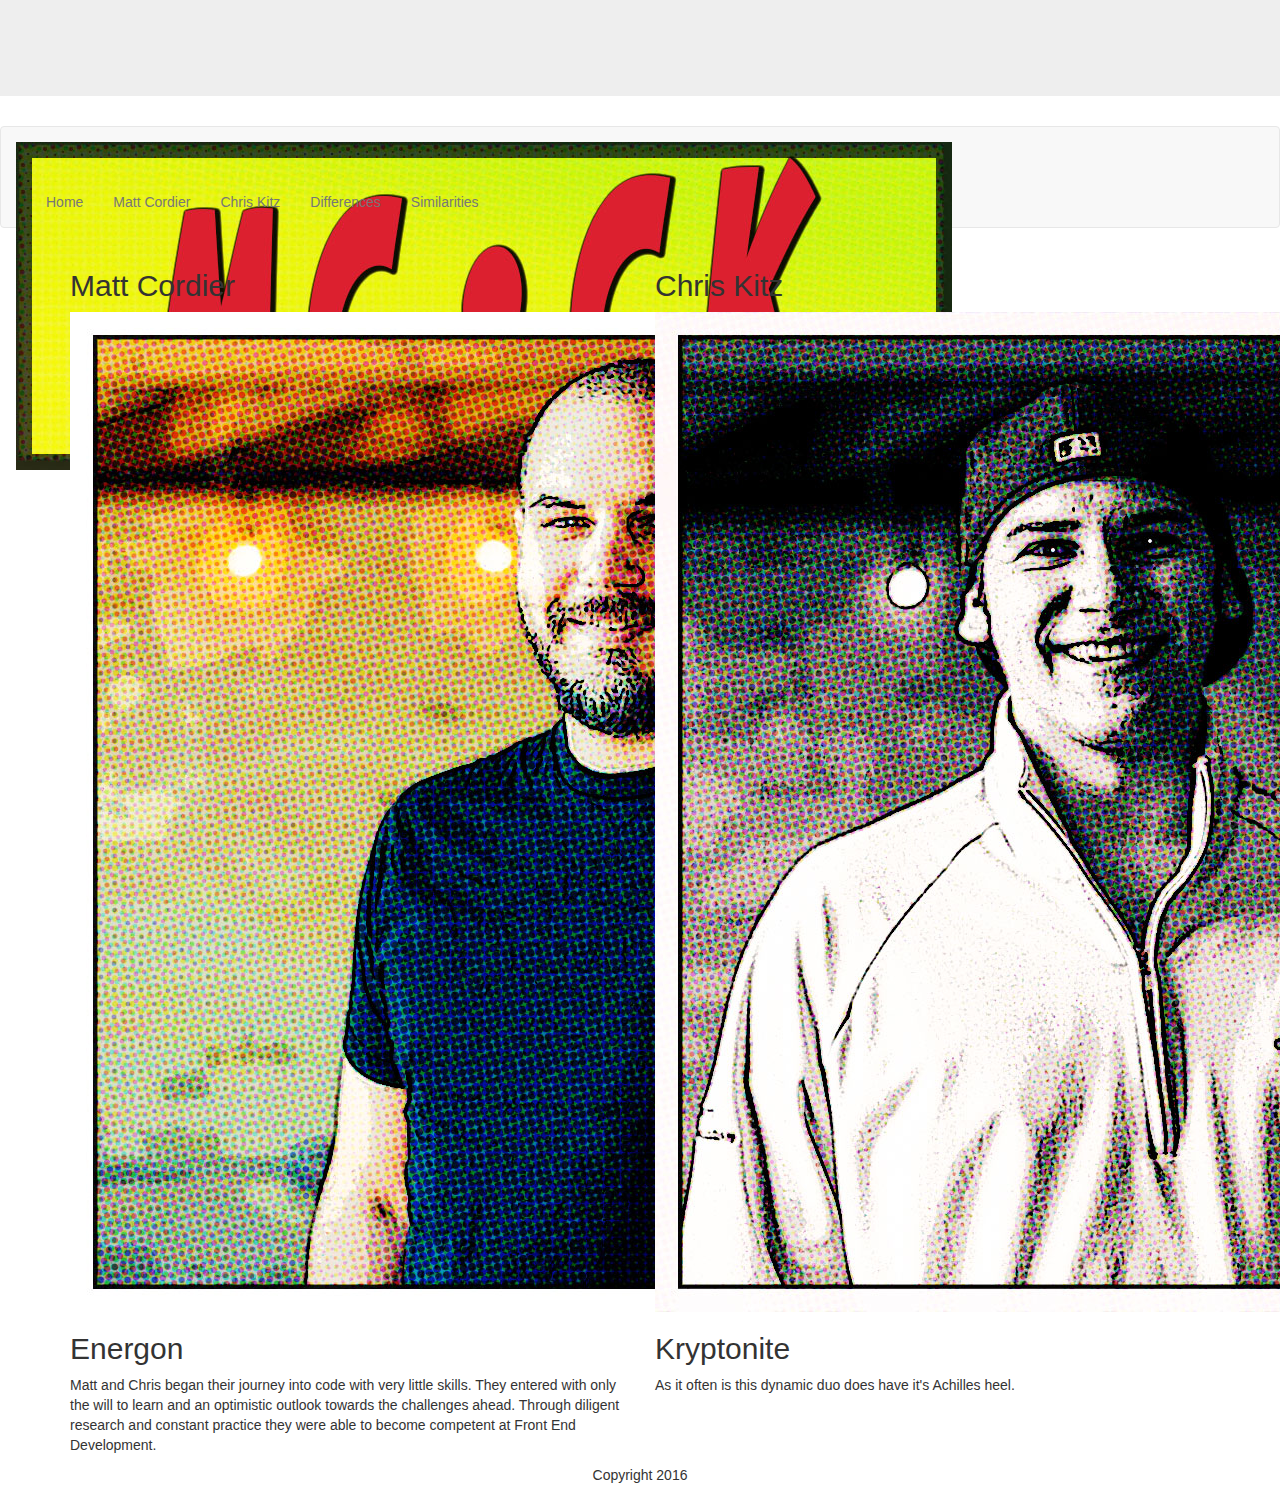
<file: index.html>
<!DOCTYPE html>
<html lang="en">

<head>
	<meta charset="UTF-8">
	<meta http-equiv="X-UA-Compatible" content="IE=edge"> 
	<meta name="viewport" content="width=device-width, initial-scale=1">

	<!-- Latest compiled and minified CSS -->
	<link rel="stylesheet" href="https://maxcdn.bootstrapcdn.com/bootstrap/3.3.5/css/bootstrap.min.css">
	<link rel="stylesheet" type="text/styles" href="assets/styles.css">
	<link rel="shortcut icon" href="assets/img/favicon.ico" type="image/x-icon">

	<title>Cordier | Kitz Web Developer</title>

</head>


<body>
			
	<!--header with banner and logo -->
	
		<div class="jumbotron">
			
		<!-- Image in stylesheet-->
			
		</div>
	

	
	
	<!-- end header and banner -->

	<!-- Start Navigation -->
	<nav class="navbar navbar-default">
	  <div class="container-fluid">
	    <!-- Brand and toggle get grouped for better mobile display -->
	    <div class="navbar-header">
	      <button type="button" class="navbar-toggle collapsed" data-toggle="collapse" data-target="#bs-example-navbar-collapse-1" aria-expanded="false">
	        <span class="sr-only">Toggle navigation</span>
	        <span class="icon-bar"></span>
	        <span class="icon-bar"></span>
	        <span class="icon-bar"></span>
	      </button>
	      <a class="navbar-brand" href="#"><img id="mobile-brand" src="assets/img/mobile-brand.jpg"></a>
	    </div>

	    <!-- Collect the nav links, forms, and other content for toggling -->
	    <div class="collapse navbar-collapse" id="bs-example-navbar-collapse-1">
	      <ul class="nav navbar-nav">

						<li><a class="nav-link active" href="index.html" target="_self" data-toggle="tab">Home<span class="sr-only">(current)</span></a></li>
						<li><a class="nav-link" href="mc_profile.html">Matt Cordier</a></li>
						<li><a class="nav-link" href="ck_profile.html">Chris Kitz</a></li>
						<li><a class="nav-link" href="differences.html">Differences</a></li>
						<li><a class="nav-link" href="similarities.html">Similarities</a></li>
	     
	      </ul>
	    </div><!-- /.navbar-collapse -->
	  </div><!-- /.container-fluid -->
	</nav>




	
	
	<!--End Navigation-->

<div class="container">


	
	<div class="row">
		<div class="col-lg-12" "col-xs-12">

		</div>
	</div>
	

	
	
	<!-- Start images of profile picture of chris and matt -->
		
	<div class="row">
	
		<div class="col-sm-6" "col-xs-12">
			<h2 class="profile-names profile-1"> Matt Cordier </h2>
			<img class="profile-pic"src="assets/img/cordier_comic_profile.jpg">
			
		</div>
			
		<div class="col-sm-6" "col-xs-12">
			<h2 class="profile-names"> Chris Kitz </h2>
			<img class="profile-pic" src="assets/img/kitz_comic_profile.jpg">
			
		</div>
		
	</div>
	
	<!--start three images row -->
	
	<div class="row">
	

		
		
		<div class="col-sm-6" "col-xs-12">
			
			<h2 class="profile-names"> Energon </h2>
			<p> Matt and Chris began their journey into code with very little skills. They entered with only the will to learn and an optimistic outlook towards the challenges ahead. Through diligent research and constant practice they were able to become competent at Front End Development.</p>
			
			
		</div>
	
		
		<div class="col-sm-6" "col-xs-12">
			
			<h2 class="profile-names">Kryptonite</h2>
			<p>As it often is this dynamic duo does have it's Achilles heel. </p>
			
		</div>
		
		
		
		<br>
		<br>
		<br>
	
	<footer class="row">
		<div class="col-sm-12" "col-xs-12">
			<p align="center"> Copyright 2016 </p>
		</div>
	</footer>
	
	
</div>	<!--end container-->

<script src="https://ajax.googleapis.com/ajax/libs/jquery/1.11.3/jquery.min.js"></script>
<!-- Latest compiled and minified JavaScript -->
<script src="https://maxcdn.bootstrapcdn.com/bootstrap/3.3.5/js/bootstrap.min.js"></script>



</body>

	


</html>
</file>
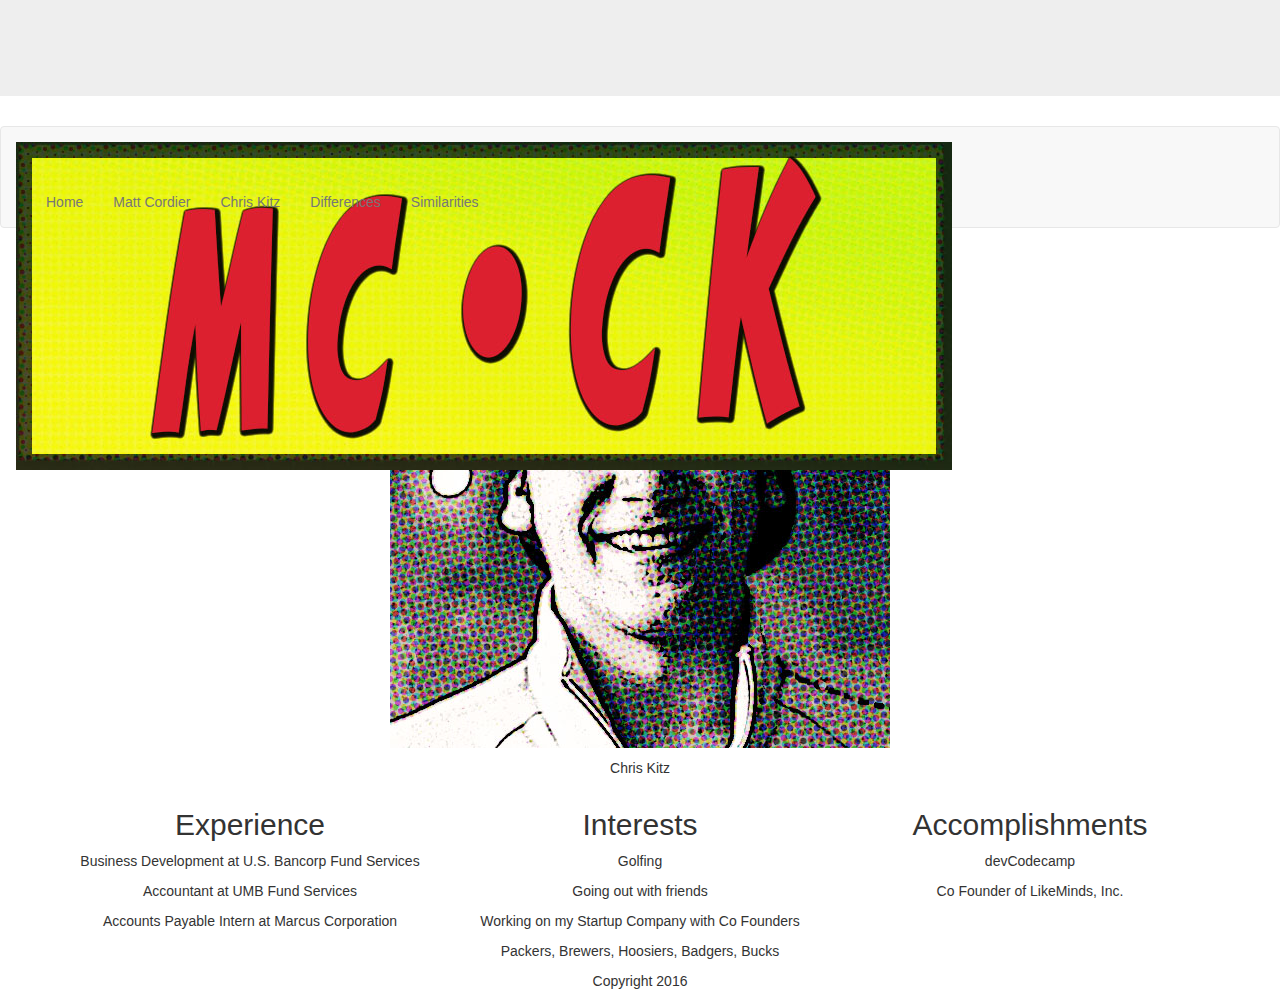
<file: ck_profile.html>
<!DOCTYPE html>
<html lang="en">

<head>
	<meta charset="UTF-8">
	<meta http-equiv="X-UA-Compatible" content="IE=edge"> 
	<meta name="viewport" content="width=device-width, initial-scale=1">

	<!-- Latest compiled and minified CSS -->
	<link rel="stylesheet" href="https://maxcdn.bootstrapcdn.com/bootstrap/3.3.5/css/bootstrap.min.css">
	<link rel="stylesheet" type="text/styles" href="assets/styles.css">
	<link rel="shortcut icon" href="assets/img/favicon.ico" type="image/x-icon">

	<title>Chris Kitz | Web Developer</title>

</head>

<body>

	<!--header with banner and logo -->
	
		<div class="jumbotron jumbotron-ck">
			
		<!-- Image in stylesheet-->
			
		</div>
	

	
	
	<!-- end header and banner -->

	<!-- Start Navigation -->
	<nav class="navbar navbar-default">
	  <div class="container-fluid">
	    <!-- Brand and toggle get grouped for better mobile display -->
	    <div class="navbar-header">
	      <button type="button" class="navbar-toggle collapsed" data-toggle="collapse" data-target="#bs-example-navbar-collapse-1" aria-expanded="false">
	        <span class="sr-only">Toggle navigation</span>
	        <span class="icon-bar"></span>
	        <span class="icon-bar"></span>
	        <span class="icon-bar"></span>
	      </button>
	      <a class="navbar-brand" href="#"><img id="mobile-brand" src="assets/img/mobile-brand.jpg"></a>
	    </div>

	    <!-- Collect the nav links, forms, and other content for toggling -->
	    <div class="collapse navbar-collapse" id="bs-example-navbar-collapse-1">
	      <ul class="nav navbar-nav">

						
						<li><a class="nav-link" href="index.html">Home</a></li>
						<li><a class="nav-link" href="mc_profile.html">Matt Cordier</a></li>
						<li><a class="nav-link active" href="ck_profile.html" target="_self" data-toggle="tab">Chris Kitz<span class="sr-only">(current)</span></a></li>
						<li><a class="nav-link" href="differences.html">Differences</a></li>
						<li><a class="nav-link" href="similarities.html">Similarities</a></li>
	     
	      </ul>
	    </div><!-- /.navbar-collapse -->
	  </div><!-- /.container-fluid -->
	</nav>
	
<div class="container">	
	<!-- start profile picture -->
	
	<div class="row">
	
		<div class="monster" "col-lg-12" "col-xs-12">
			
			<!--Not professional enough image-->
			
			<!-- <p align="center"><img src="assets/kitz_img/indiana.jpg" width="800px" height="auto"></p> --> 

			<p align="center"><img class="close-profile" src="assets/img/kitz_close_profile.jpg" alt="Chris Kitz" title="Chris Kitz"></p>

			<p align="center"> Chris Kitz </p>
		</div>
		
	</div>
		
	<!-- end profile picture -->
	
	
		<!-- Start About me 3 separate text boxes -->
	
		<div class="row">
	
		<div class="col-sm-4" "col-xs-12">

			<h2 align="center">Experience</h2>
			
			<p align="center"> Business Development at U.S. Bancorp Fund Services </p>
			<p align="center"> Accountant at UMB Fund Services </p>
			<p align="center"> Accounts Payable Intern at Marcus Corporation </p>
		</div>

		<div class="col-sm-4" "col-xs-12">
			<h2 align="center">Interests</h2>
			<p align="center"> Golfing </p>
			<p align="center"> Going out with friends </p>
			<p align="center"> Working on my Startup Company with Co Founders </p>
			<p align="center"> Packers, Brewers, Hoosiers, Badgers, Bucks </p>
		</div>

		<div class="col-sm-4" "col-xs-12">
			<h2 align="center">Accomplishments</h2>
			<p align="center"> devCodecamp </p>
			<p align="center"> Co Founder of LikeMinds, Inc. </p>
		</div>
	</div>
	
	<!-- Finish About me 3 separate text boxes -->
	

	
	
	<footer class="row">
		<div class="col-lg-12" "col-xs-12">
			<p align="center"> Copyright 2016 </p>
		</div>
	</footer>
	

</div>

<script src="https://ajax.googleapis.com/ajax/libs/jquery/1.11.3/jquery.min.js"></script>


<!--custom Js file -->
<script rel="javascript" type="text/javascript" src="assets/javascript.js"></script>

<!-- Latest compiled and minified JavaScript -->
<script src="https://maxcdn.bootstrapcdn.com/bootstrap/3.3.5/js/bootstrap.min.js"></script>

<script src="https://ajax.googleapis.com/ajax/libs/jquery/1.11.3/jquery.min.js"></script>




</body>

</html>
</file>
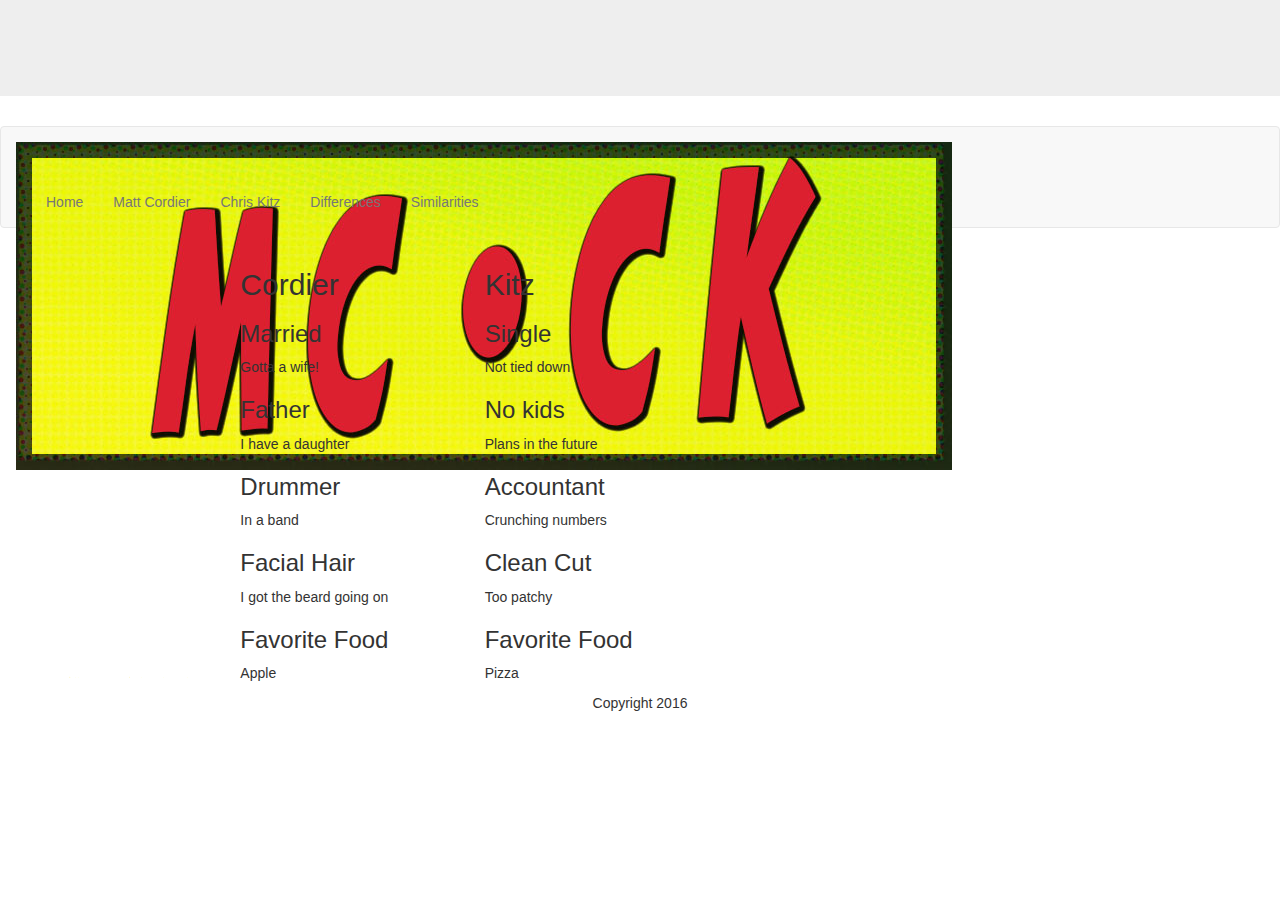
<file: differences.html>
<!DOCTYPE html>
<html lang="en">

<head>
	<meta charset="UTF-8">
	<meta http-equiv="X-UA-Compatible" content="IE=edge"> 
	<meta name="viewport" content="width=device-width, initial-scale=1">

	<!-- Latest compiled and minified CSS -->
	<link rel="stylesheet" href="https://maxcdn.bootstrapcdn.com/bootstrap/3.3.5/css/bootstrap.min.css">
	<link rel="stylesheet" type="text/styles" href="assets/styles.css">
	<link rel="shortcut icon" href="assets/img/favicon.ico" type="image/x-icon">

	<title>Cordier | Kitz Differences</title>

</head>

<body>

	<!--header with banner and logo -->
	
		<div class="jumbotron jumbotron-diff">
			
		<!-- Image in stylesheet-->
			
		</div>
	

	
	
	<!-- end header and banner -->

	<!-- Start Navigation -->
	<nav class="navbar navbar-default">
	  <div class="container-fluid">
	    <!-- Brand and toggle get grouped for better mobile display -->
	    <div class="navbar-header">
	      <button type="button" class="navbar-toggle collapsed" data-toggle="collapse" data-target="#bs-example-navbar-collapse-1" aria-expanded="false">
	        <span class="sr-only">Toggle navigation</span>
	        <span class="icon-bar"></span>
	        <span class="icon-bar"></span>
	        <span class="icon-bar"></span>
	      </button>
	      <a class="navbar-brand" href="#"><img id="mobile-brand" src="assets/img/mobile-brand.jpg"></a>
	    </div>

	    <!-- Collect the nav links, forms, and other content for toggling -->
	    <div class="collapse navbar-collapse" id="bs-example-navbar-collapse-1">
	      <ul class="nav navbar-nav">
	      				<li><a class="nav-link" href="index.html">Home</a></li>
						<li><a class="nav-link" href="mc_profile.html">Matt Cordier</a></li>
						<li><a class="nav-link" href="ck_profile.html">Chris Kitz</a></li>
						<li><a class="nav-link active" href="differences.html" target="_self" data-toggle="tab">Differences<span class="sr-only">(current)</span></a></li>
						<li><a class="nav-link" href="similarities.html">Similarities</a></li>
						
						
	     
	      </ul>
	    </div><!-- /.navbar-collapse -->
	  </div><!-- /.container-fluid -->
	</nav>

	<div class="container">
		<div class="row comparison">
			<div class="col-lg-6 col-md-6 col-xs-6 diffs-mc fade-right">
				<h2 class="name-compare">Cordier</h2>
				<h3>Married</h3>
				<p>Gotta a wife!</p>
				<h3>Father</h3>
				<p>I have a daughter</p>
				<h3>Drummer</h3>
				<p>In a band</p>
				<h3>Facial Hair</h3>
				<p>I got the beard going on</p>
				<h3>Favorite Food</h3>
				<p>Apple</p>
				
			</div>
			<div class="col-lg-6 col-md-6 col-xs-6 diffs-ck fade-left">
				<h2 class="name-compare">Kitz</h2>
				<h3>Single</h3>
				<p>Not tied down<p>
				<h3>No kids</h3>
				<p>Plans in the future</p>
				<h3>Accountant</h3>
				<p>Crunching numbers</p>
				<h3>Clean Cut</h3>
				<p>Too patchy</p>
				<h3>Favorite Food</h3>
				<p>Pizza</p>
			</div>
		</div>
		
	
	
	<footer class="row">
		<div class="col-lg-12" "col-xs-12">
			<p align="center"> Copyright 2016 </p>
		</div>
	</footer>
	
	
	</div>


<!-- Latest compiled and minified JavaScript -->
<script src="https://ajax.googleapis.com/ajax/libs/jquery/1.11.3/jquery.min.js"></script>
<script src="https://maxcdn.bootstrapcdn.com/bootstrap/3.3.5/js/bootstrap.min.js"></script>
<!--custom Js file -->
<script rel="javascript" type="text/javascript" src="assets/javascript.js"></script>

</body>



</html>
</file>
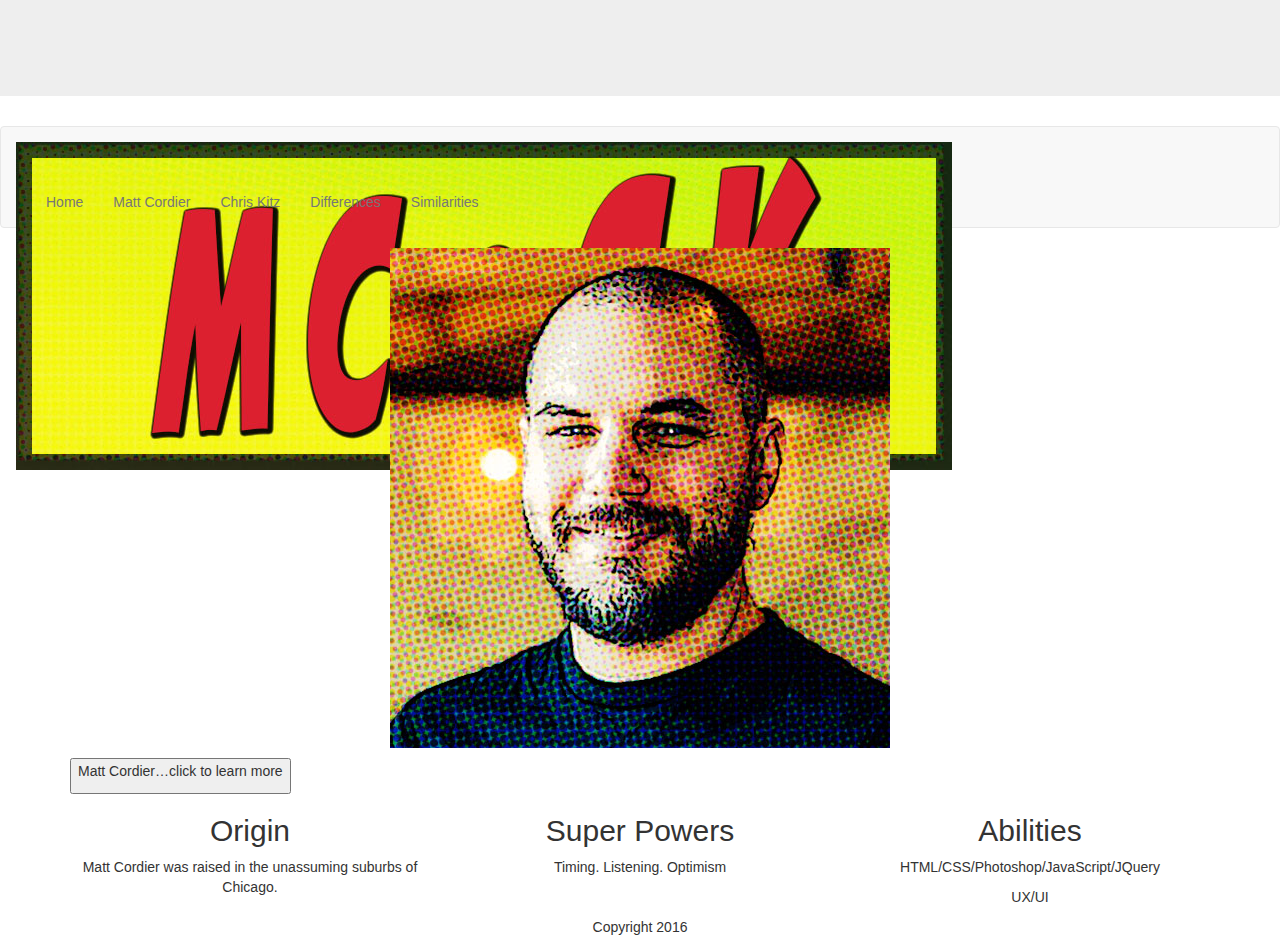
<file: mc_profile.html>
<!DOCTYPE html>
<html lang="en">

<head>
	<meta charset="UTF-8">
	<meta http-equiv="X-UA-Compatible" content="IE=edge"> 
	<meta name="viewport" content="width=device-width, initial-scale=1">

		<!-- Latest compiled and minified CSS -->
		<link rel="stylesheet" href="https://maxcdn.bootstrapcdn.com/bootstrap/3.3.5/css/bootstrap.min.css">
		<link rel="stylesheet" type="text/styles" href="assets/styles.css">
		<link rel="shortcut icon" href="assets/img/favicon.ico" type="image/x-icon">

		<title>Matt Cordier | Web Developer</title>


</head>

<body>
	<!--header with banner and logo -->
	
		<div class="jumbotron jumbotron-mc">
			
		<!-- Image in stylesheet-->
			
		</div>
	

	
	
	<!-- end header and banner -->

	<!-- Start Navigation -->
	<nav class="navbar navbar-default">
	  <div class="container-fluid">
	    <!-- Brand and toggle get grouped for better mobile display -->
	    <div class="navbar-header">
	      <button type="button" class="navbar-toggle collapsed" data-toggle="collapse" data-target="#bs-example-navbar-collapse-1" aria-expanded="false">
	        <span class="sr-only">Toggle navigation</span>
	        <span class="icon-bar"></span>
	        <span class="icon-bar"></span>
	        <span class="icon-bar"></span>
	      </button>
	      <a class="navbar-brand" href="#"><img id="mobile-brand" src="assets/img/mobile-brand.jpg"></a>
	    </div>

	    <!-- Collect the nav links, forms, and other content for toggling -->
	    <div class="collapse navbar-collapse" id="bs-example-navbar-collapse-1">
	      <ul class="nav navbar-nav">

					
						<li><a class="nav-link" href="index.html">Home</a></li>
						<li><a class="nav-link active" href="mc_profile.html" target="_self" data-toggle="tab">Matt Cordier<span class="sr-only">(current)</span></a></li>
						<li><a class="nav-link" href="ck_profile.html">Chris Kitz</a></li>
						<li><a class="nav-link" href="differences.html">Differences</a></li>
						<li><a class="nav-link" href="similarities.html">Similarities</a></li>
	     
	      </ul>
	    </div><!-- /.navbar-collapse -->
	  </div><!-- /.container-fluid -->
	</nav>
	
<div class="container">
	<!-- start profile picture -->
	
	<div class="row">
	
		<div class="col-lg-12" "col-xs-12">

			<p align="center"><img class="close-profile" src="assets/img/cordier_close_profile.jpg"></p>
			<button class="story-btn"><p class="story-link"> Matt Cordier&hellip;click to learn more</p></button>


		</div>
		
	</div>
	
	<!-- end profile picture -->
	
	
	<!-- Start About me 3 separate text boxes -->
	
	<div class="row mc-story">
	
		<div class="col-sm-4" "col-xs-12">
			<h2 align="center">Origin</h2>
			<p align="center"> Matt Cordier was raised in the unassuming suburbs of Chicago. </p>
		</div>

		<div class="col-sm-4" "col-xs-12">
			<h2 align="center">Super Powers</h2>
			<p align="center">Timing. Listening. Optimism </p>
		</div>

		<div class="col-sm-4" "col-xs-12">
			<h2 align="center">Abilities</h2>
			<p align="center"> HTML/CSS/Photoshop/JavaScript/JQuery</p>
			<p align="center">UX/UI</>
		</div>		
			
	</div>
	
	<!-- Finish About me 3 separate text boxes -->
	
	
	
	
	<footer class="row">
		<div class="col-lg-12" "col-xs-12">
			<p align="center"> Copyright 2016 </p>
		</div>
	</footer>
	
</div>

<!-- Latest compiled and minified JavaScript -->
<script src="https://ajax.googleapis.com/ajax/libs/jquery/1.11.3/jquery.min.js"></script>
<script src="https://maxcdn.bootstrapcdn.com/bootstrap/3.3.5/js/bootstrap.min.js"></script>
<!--custom Js file -->
<script rel="javascript" type="text/javascript" src="assets/javascript.js"></script>

</body>

</html>
</file>
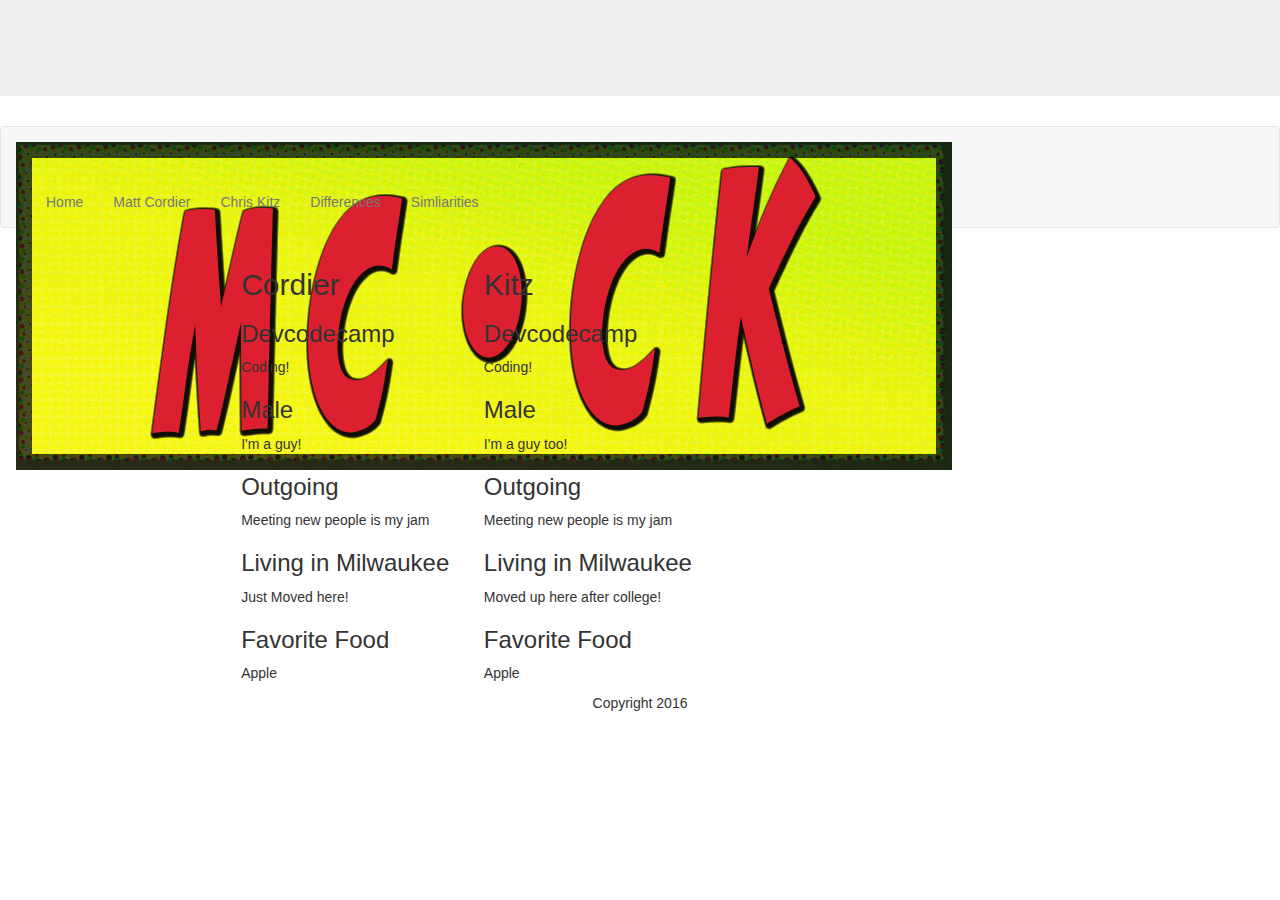
<file: similarities.html>
<!DOCTYPE html>
<html lang="en">

<head>
	<meta charset="UTF-8">
	<meta http-equiv="X-UA-Compatible" content="IE=edge"> 
	<meta name="viewport" content="width=device-width, initial-scale=1">

	<!-- Latest compiled and minified CSS -->
	<link rel="stylesheet" href="https://maxcdn.bootstrapcdn.com/bootstrap/3.3.5/css/bootstrap.min.css">
	<link rel="stylesheet" type="text/styles" href="assets/styles.css">
	<link rel="shortcut icon" href="assets/img/favicon.ico" type="image/x-icon">

	<title>Cordier | Kitz Simliarities</title>

</head>

<body>

	<!--header with banner and logo -->
	
		<div class="jumbotron jumbotron-sim">
			
		<!-- Image in stylesheet-->
			
		</div>
	

	
	
	<!-- end header and banner -->

	<!-- Start Navigation -->
	<nav class="navbar navbar-default">
	  <div class="container-fluid">
	    <!-- Brand and toggle get grouped for better mobile display -->
	    <div class="navbar-header">
	      <button type="button" class="navbar-toggle collapsed" data-toggle="collapse" data-target="#bs-example-navbar-collapse-1" aria-expanded="false">
	        <span class="sr-only">Toggle navigation</span>
	        <span class="icon-bar"></span>
	        <span class="icon-bar"></span>
	        <span class="icon-bar"></span>
	      </button>
	      <a class="navbar-brand" href="#"><img id="mobile-brand" src="assets/img/mobile-brand.jpg"></a>
	    </div>

	    <!-- Collect the nav links, forms, and other content for toggling -->
	    <div class="collapse navbar-collapse" id="bs-example-navbar-collapse-1">
	      <ul class="nav navbar-nav">
	      				<li><a class="nav-link" href="index.html">Home</a></li>
						<li><a class="nav-link" href="mc_profile.html">Matt Cordier</a></li>
						<li><a class="nav-link" href="ck_profile.html">Chris Kitz</a></li>
						<li><a class="nav-link" href="differences.html">Differences</a></li>
						<li><a class="nav-link active" href="similarities.html" target="_self" data-toggle="tab">Simliarities<span class="sr-only">(current)</span></a></li>
						
	     
	      </ul>
	    </div><!-- /.navbar-collapse -->
	  </div><!-- /.container-fluid -->
	</nav>

	<div class="container">
		<div class="row comparison">
			<div class="col-lg-6 col-xs-6 diffs-mc fade-right">
				<h2 class="name-compare">Cordier</h2>
				<h3 lang="en">Devcodecamp</h3>
				<p>Coding!</p>
				<h3>Male</h3>
				<p>I'm a guy!</p>
				<h3>Outgoing</h3>
				<p>Meeting new people is my jam</p>
				<h3>Living in Milwaukee</h3>
				<p>Just Moved here!</p>
				<h3>Favorite Food</h3>
				<p>Apple</p>
			</div>
			<div class="col-lg-6 col-xs-6 diffs-ck fade-left">
				<h2 class="name-compare">Kitz</h2>
				<h3>Devcodecamp</h3>
				<p>Coding!</p>
				<h3>Male</h3>
				<p>I'm a guy too!</p>
				<h3>Outgoing</h3>
				<p>Meeting new people is my jam</p>
				<h3>Living in Milwaukee</h3>
				<p>Moved up here after college!</p>
				<h3>Favorite Food</h3>
				<p>Apple</p>
			</div>
		</div>
		
		
	
	
	<footer class="row">
		<div class="col-lg-12" "col-xs-12">
			<p align="center"> Copyright 2016 </p>
		</div>
	</footer>
	
	
	</div>

<!-- Latest compiled and minified JavaScript -->
<script src="https://ajax.googleapis.com/ajax/libs/jquery/1.11.3/jquery.min.js"></script>
<script src="https://maxcdn.bootstrapcdn.com/bootstrap/3.3.5/js/bootstrap.min.js"></script>
<!--custom Js file -->
<script rel="javascript" type="text/javascript" src="assets/javascript.js"></script>




</body>

</html>
</file>
<file: assets/styles.css>
html {
    position: relative;
    min-height: 100%;
}

body {

    font-family: crimefont;
    color: rga(15, 11, 25);
    margin: 0 0 300px;
    background: url("img/bg_image.jpg") no-repeat center center fixed; 
    -webkit-background-size: cover;
    -moz-background-size: cover;
    -o-background-size: cover;
    background-size: cover;
}

.monster
{
    display: none;
} 

@font-face {
    font-family: comicfont;
    src: url(avengersfont.ttf);
	}

@font-face {
    font-family: crimefont;
    src: url(CRIMFBRG.ttf);
}

h1, h2 {
    font-family: comicfont;
}

/*HEADERS FOR FRONT PAGE PROFILE PICS WITH MEDIA QUERY*/
.profile-names {
    font-size: 2.2em;
    color: rgb(227, 27, 64);
    text-align: center;
    text-shadow: 2px 2px rgb(15, 11, 25);
    background-color: rgba(90, 170, 76, .8);
    padding-top: 12px;
    max-width: 85%;
    margin: 15px auto 10px auto;
    border: 1px solid rgb(15, 11, 25);
    border-radius: 15px;
}

@media (max-width: 600px){
    .profile-names {
        font-size: 8vw;
        padding-top: 7px;
    }
}

/*FRONT PAGE IMG STYLE*/
.profile-pic {
    display: block;
    max-width: 80%;
    height: auto;
    margin-left: auto;
    margin-right: auto;
    border-radius: 5px;
}


/*BANNER STYLES FOR ALL PAGES/RESPONSIVE HIDE*/
.jumbotron {
    position: relative;
    background: url("img/Cordier_Kitz_banner.jpg") center center;
    max-width: 100%;
    height: auto;
    background-size: cover;
    overflow: hidden;
    padding-bottom: 30%;
    margin-bottom: 0px;
}
.jumbotron-mc {
    position: relative;
    background: url("img/Cordier_banner.jpg") center center;
    max-width: 100%;
    height: auto;
    background-size: cover;
    overflow: hidden;
    padding-bottom: 30%;
    margin-bottom: 0px;
}

.jumbotron-ck {
    position: relative;
    background: url("img/Kitz_banner.jpg") center center;
    max-width: 100%;
    height: auto;
    background-size: cover;
    overflow: hidden;
    padding-bottom: 30%;
    margin-bottom: 0px;
}

.jumbotron-diff {
    position: relative;
    background: url("img/diff_banner.jpg") center center;
    max-width: 100%;
    height: auto;
    background-size: cover;
    overflow: hidden;
    padding-bottom: 30%;
    margin-bottom: 0px;
}

.jumbotron-sim {
    position: relative;
    background: url("img/sim_banner.jpg") center center;
    max-width: 100%;
    height: auto;
    background-size: cover;
    overflow: hidden;
    padding-bottom: 30%;
    margin-bottom: 0px;
}

@media (max-width: 768px) {

    .jumbotron {
        display: none;
    }

    #mobile-brand {
    height: 55px;
    margin: -17px;
    margin-left: -17px;
    }

    .navbar-default {
        width: 100%;
        position: fixed;
        z-index: 2;
    }

    .profile-1 {
        margin-top: 70px;
    }

    .diffs-mc, .sim-mc {
        max-width: 49%;
        position: relative;
        margin-left: 1%;
       
    }

    .diffs-ck, .sim-ck {
         max-width: 49%;
        position: relative;
        margin-right: 1%;


    }

    .navbar-collapse {
        border-top: 1px solid #000000 !important;
    }


}

@media (min-width: 769px) {
    
    #mobile-brand {
        display: none;
    }
}







/*NAVIGATION STYLES*/
.navbar-default {
    background:url("img/bg_nav.jpg");
    border-top: 2px solid rgba(0, 12, 96, 0.3);
    border-bottom: 2px solid rgba(0, 12, 96, 0.3);
    border-left: 2px solid rgba(199, 52, 45, 0.3);
    border-right: 2px solid rgba(199, 52, 45, 0.3);
    border-radius: 0px;
   
}
/*FIXED NAV/RESPONSIVE */


/*NAVBAR LINKS */

.navbar .navbar-nav {
    display: inline-block;
    float: none;
    vertical-align: top;
}

.navbar .navbar-collapse {
    text-align: center;
}


.nav-link {
    
    font-size: 2vw;
    color: rgb(15, 11, 25);
}

@media (max-width: 768px) {
    .nav-link {
        font-size: 1.5em;
    }
}


div ul.navbar-nav li a.nav-link {
    color: #FFFFFF;
}
div ul.navbar-nav li a.nav-link:hover {
    color: #e4ebc2;
}

/*HAMBURGER STYLE*/

.navbar-default .navbar-toggle {
    border: 2px solid #FFFFFF;
}

.navbar-default .navbar-toggle:hover {
    background-color: rgba(90, 170, 76, .8);
}


.navbar-default .navbar-toggle .icon-bar {
    background-color: #FFFFFF;
}

.close-profile {
    display: block;
    max-width: 40%;
    height: auto;
    margin-left: auto;
    margin-right: auto;
    border: 10px solid #FFFFFF;
    border-radius: 100%;
}

@media (max-width: 768px){
    .close-profile {
        margin-top: 70px;
        border: 5px solid #FFFFFF;
    }

    .comparison {
        margin-top: 70px;
    }

}

.comparison  {
    color: #FFFFFF;
}

/*SIM/DIFF STYLE*/
.diffs-mc, .sim-mc {
    background-color: rgb(227, 27, 64);
    border-top:2px solid #FFFFFF;
    border-right:1px solid #FFFFFF;
    border-left:2px solid #FFFFFF;
    border-bottom:2px solid #FFFFFF;
    border-radius: 10px 0px 0px 10px;
}

.diffs-ck, .sim-ck {
    background-color: rgb(110, 193, 84);
    border-top:2px solid #FFFFFF;
    border-right:2px solid #FFFFFF;
    border-left:1px solid #FFFFFF;
    border-bottom:2px solid #FFFFFF;
    border-radius: 0px 10px 10px 0px;
}



.name-compare {
    text-align: center;
    border-bottom: 1px solid #FFFFFF;

}

h3 {
    hyphens: auto;
}



/*STYLE FOR SIM/DIFF JS*/
div.fade-right { 
    margin-left: -400px;
    float:left; 
    position:relative; 
    display:none; }


div.fade-left { 
    margin-right: -400px;
    float:right; 
    position:relative; 
    display:none; }

/*STORY STYLE*/

.story-btn {
    display: block;
    text-align: center;
    border: 3px solid #FFFFFF;
    border-radius: 10px;
    background-color: transparent;
    margin-left: auto;
    margin-right: auto;
}

.story-btn:hover {
    background-color: #FFFFFF;
    transition: background-color 0.5s ease; 
}

.story-link {
    padding: 10px 20px 0px 20px;

}

.mc-story {
    display: none;
}


footer {
    position: absolute;
    left: 0;
    bottom: 0;
    height: 100px;
    width: 100%;
}
</file>
